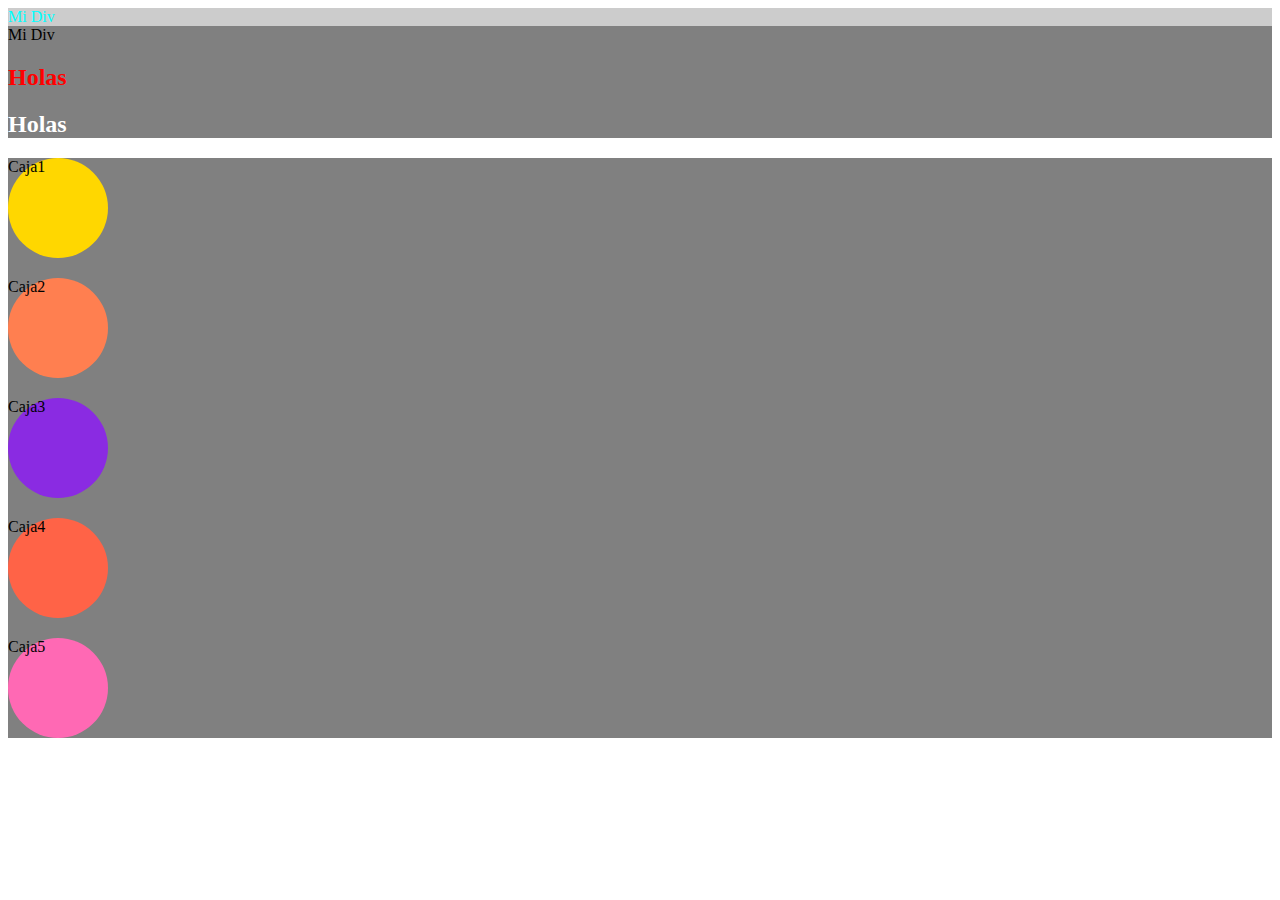
<file: estilos/index.html>
<!DOCTYPE html>
<html lang="en">
<head>
    <meta charset="UTF-8">
    <meta name="viewport" content="width=device-width, initial-scale=1.0">
    <title>Hola Mundo en css</title>
    <link rel="stylesheet" href="./estilos.css">
</head>
<body>
    <div style="background-color: #CCC; color: aqua;">
        Mi Div
    </div>
    <div>
        Mi Div
        <h2>Holas</h2>
        <h2 id="Titulo">Holas</h2>
    </div>
    <div>
        <div class="caja">Caja1</div>
        <div class="caja" style="background-color: coral;">Caja2</div>
        <div class="caja">Caja3</div>
        <div class="caja">Caja4</div>
        <div class="caja">Caja5</div>
    </div>
</body>
</html>
</file>
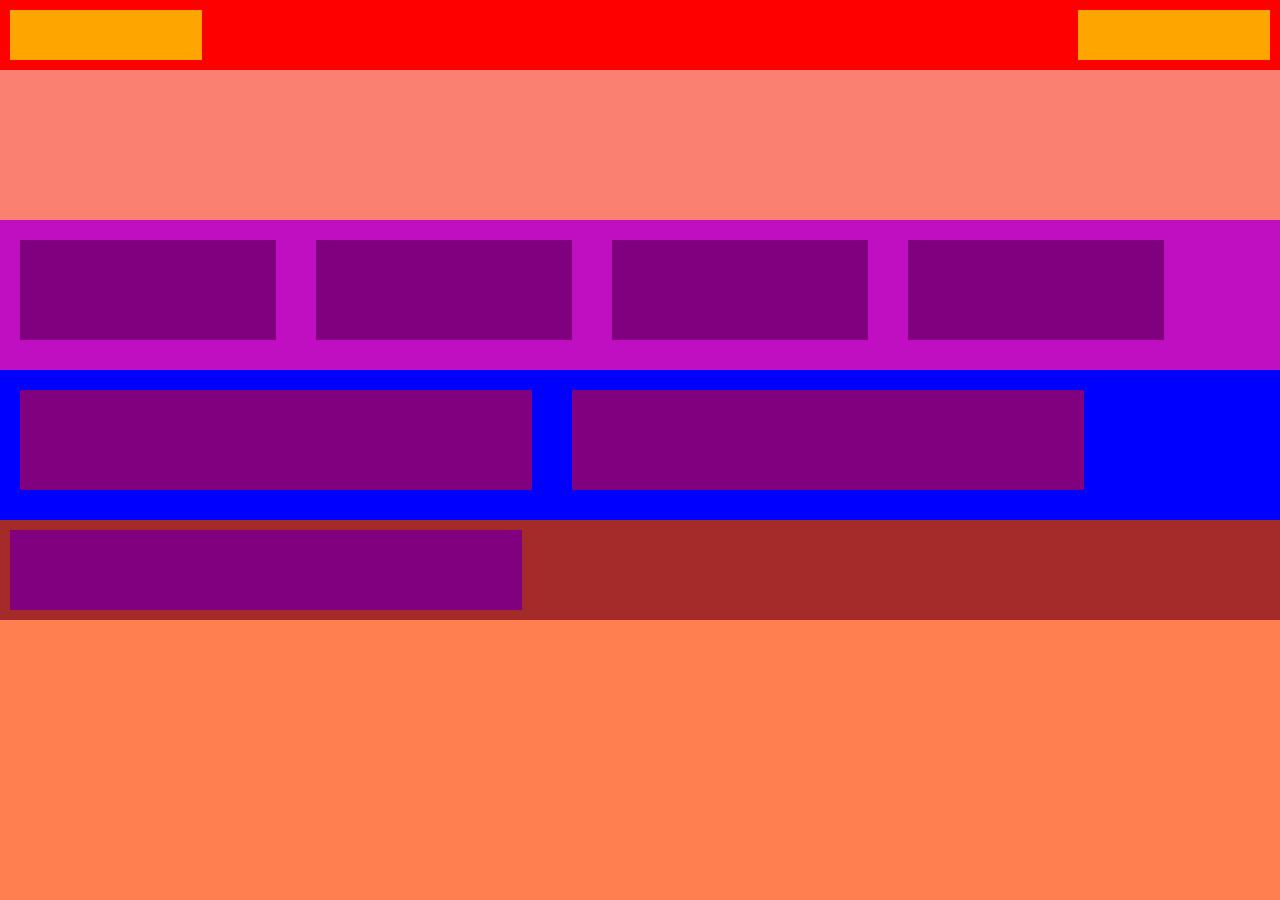
<file: Practica/index.html>
<!DOCTYPE html>
<html lang="en">
<head>
    <meta charset="UTF-8">
    <meta name="viewport" content="width=device-width, initial-scale=1.0">
    <title>Practica 1</title>
    <link rel="stylesheet" href="./estilos.css">
</head>
<body>
    <div id="Rojo">
        <div id="caja1"></div>
        <div id="caja2"></div>
    </div>
    <div id="Rosa"></div>
    <div id="Morado">
        <div id="cube1"></div>
        <div id="cube2"></div>
        <div id="cube3"></div>
        <div id="cube4"></div>
    </div>
    <div id="Azul">
        <div id="M1"></div>
        <div id="M2"></div>
    </div>
    <div id="Cafe">
        <div id="MO"></div>
    </div>
</body>
</html>
</file>
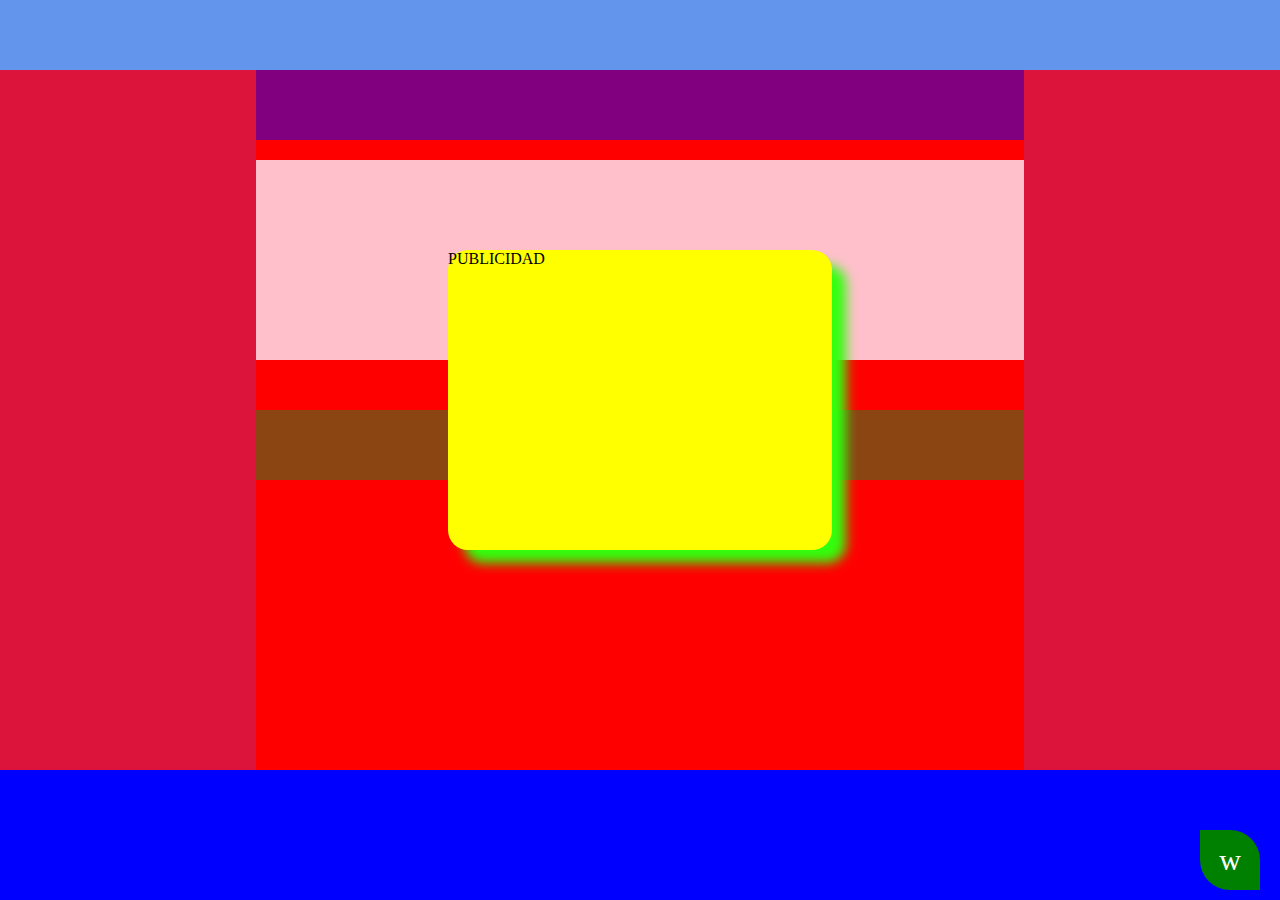
<file: Prepractica/index.html>
<!DOCTYPE html>
<html lang="en">
<head>
    <meta charset="UTF-8">
    <meta name="viewport" content="width=device-width, initial-scale=1.0">
    <title>Prepractica</title>
    <link rel="stylesheet" href="./estilos.css">
</head>
<body>
    <div id="header"></div>
    <div id="central">
        <div id="nav"></div>
        <div id="section">
            <div id="header2"></div>
            <div id="article"></div>
            <div id="footer"></div>
        </div>
        <div id="aside"></div>
    </div>
    <div id="footer2"></div>
    <div id="whats">
        w
    </div>
    <div id="anuncio">
        PUBLICIDAD
    </div>
</body>
</html>
</file>
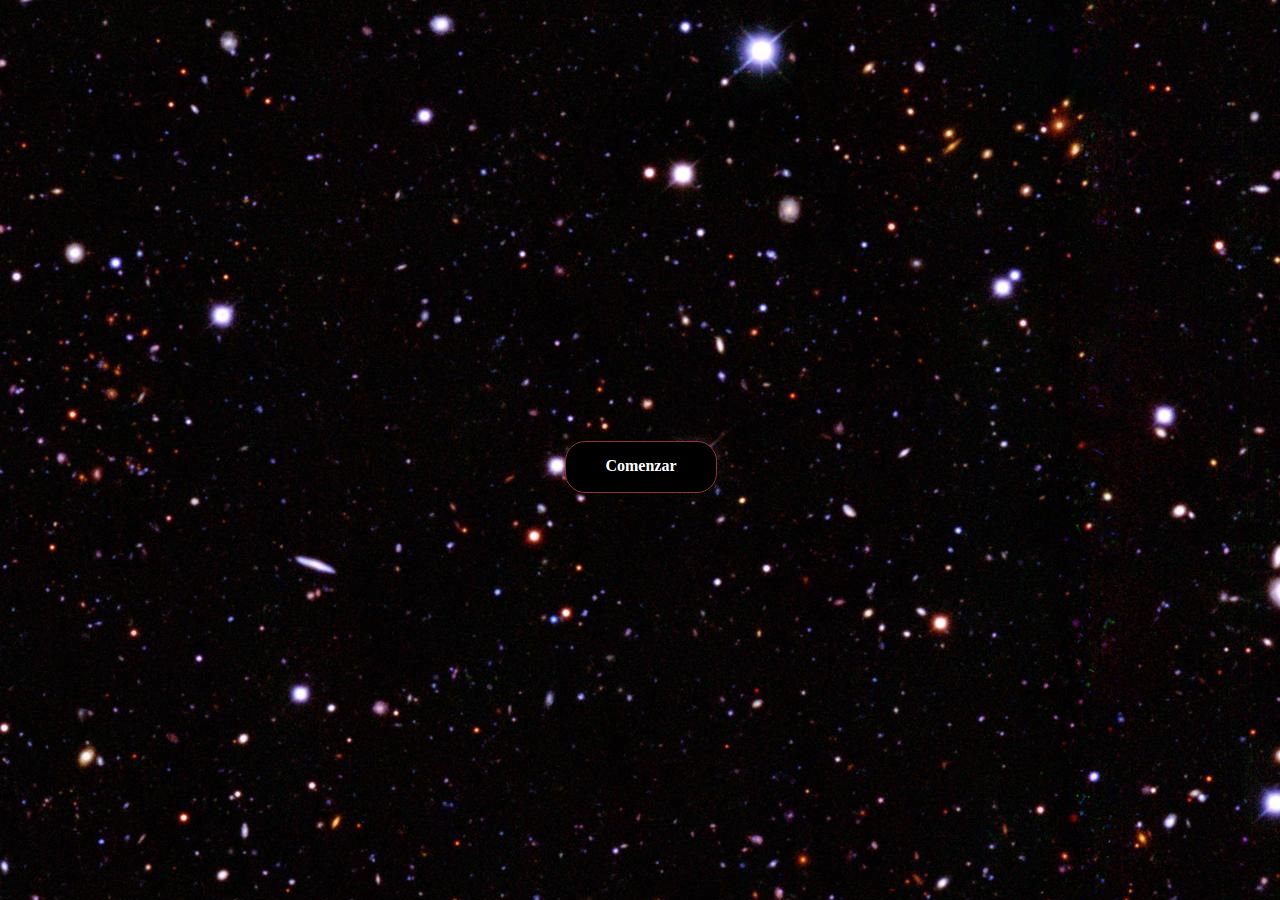
<file: Space/index.html>
<!DOCTYPE html>
<html lang="en">
<head>
    <meta charset="UTF-8">
    <meta name="viewport" content="width=device-width, initial-scale=1.0">
    <title>Space</title>
    <link rel="stylesheet" href="./css/estilos.css">
</head>
<body>
    
    <a href="./planetas.html" id="btn">Comenzar</a>
</body>
</html>
</file>
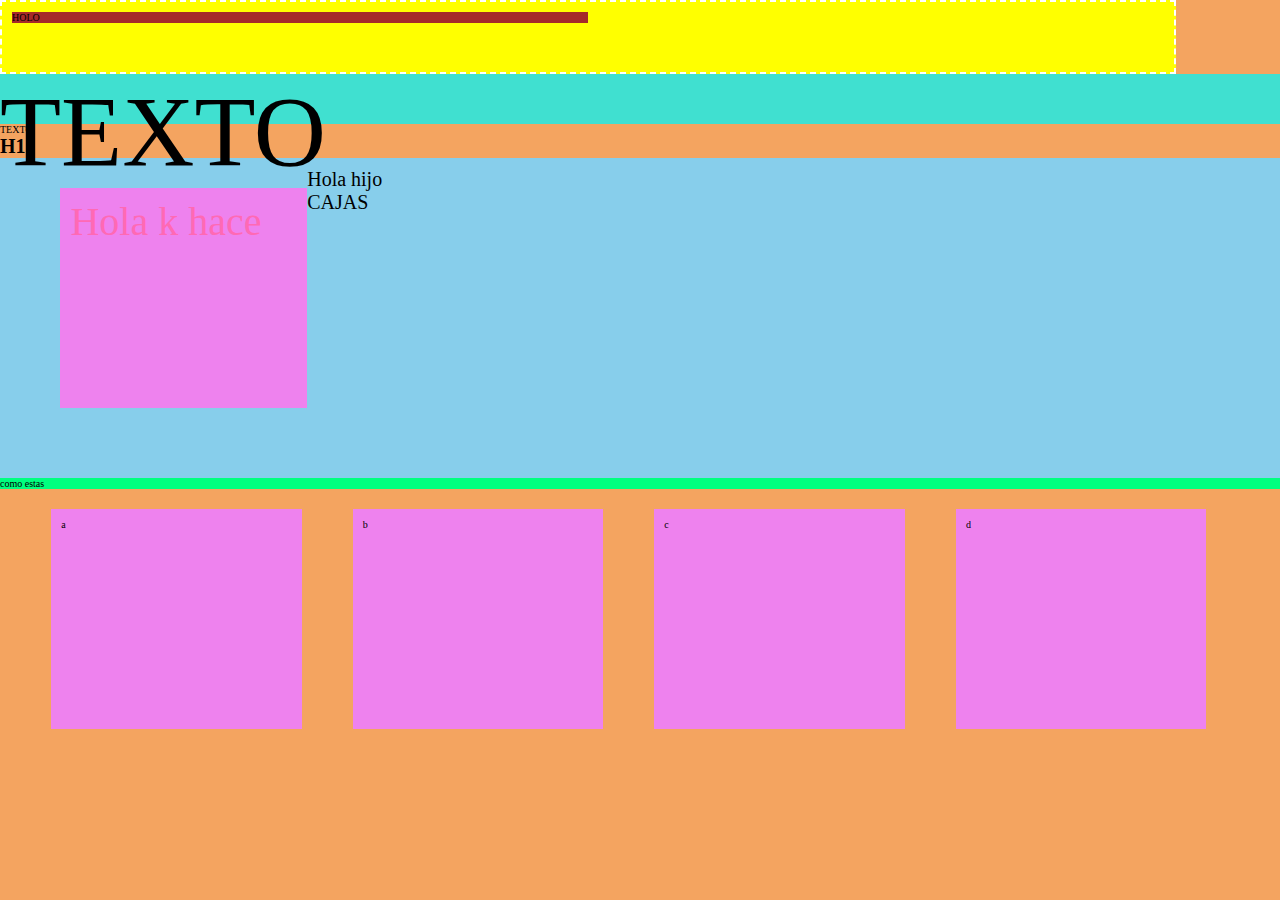
<file: estilos/cajas.html>
<!DOCTYPE html>
<html lang="en">
<head>
    <meta charset="UTF-8">
    <meta name="viewport" content="width=device-width, initial-scale=1.0">
    <title>Cajas</title>
    <link rel="stylesheet" href="./cajas.css">
</head>
<body>
    <div id="nuevo">
        <div>HOLO</div>
    </div>
    <span id="span">TEXTO</span>
    <span>TEXTO</span>
    <h1>H1</h1>
    <div id="caja1">Hola hijo
        <div class="cajas">
            <p>Hola k hace</p>
        </div>
        <div>
            <p>CAJAS</p>
        </div>
    </div>
    <div id="caja2">como estas</div>
    <div class="cajas">a</div>
    <div class="cajas">b</div>
    <div class="cajas">c</div>
    <div class="cajas">d</div>
</body>
</html>
</file>
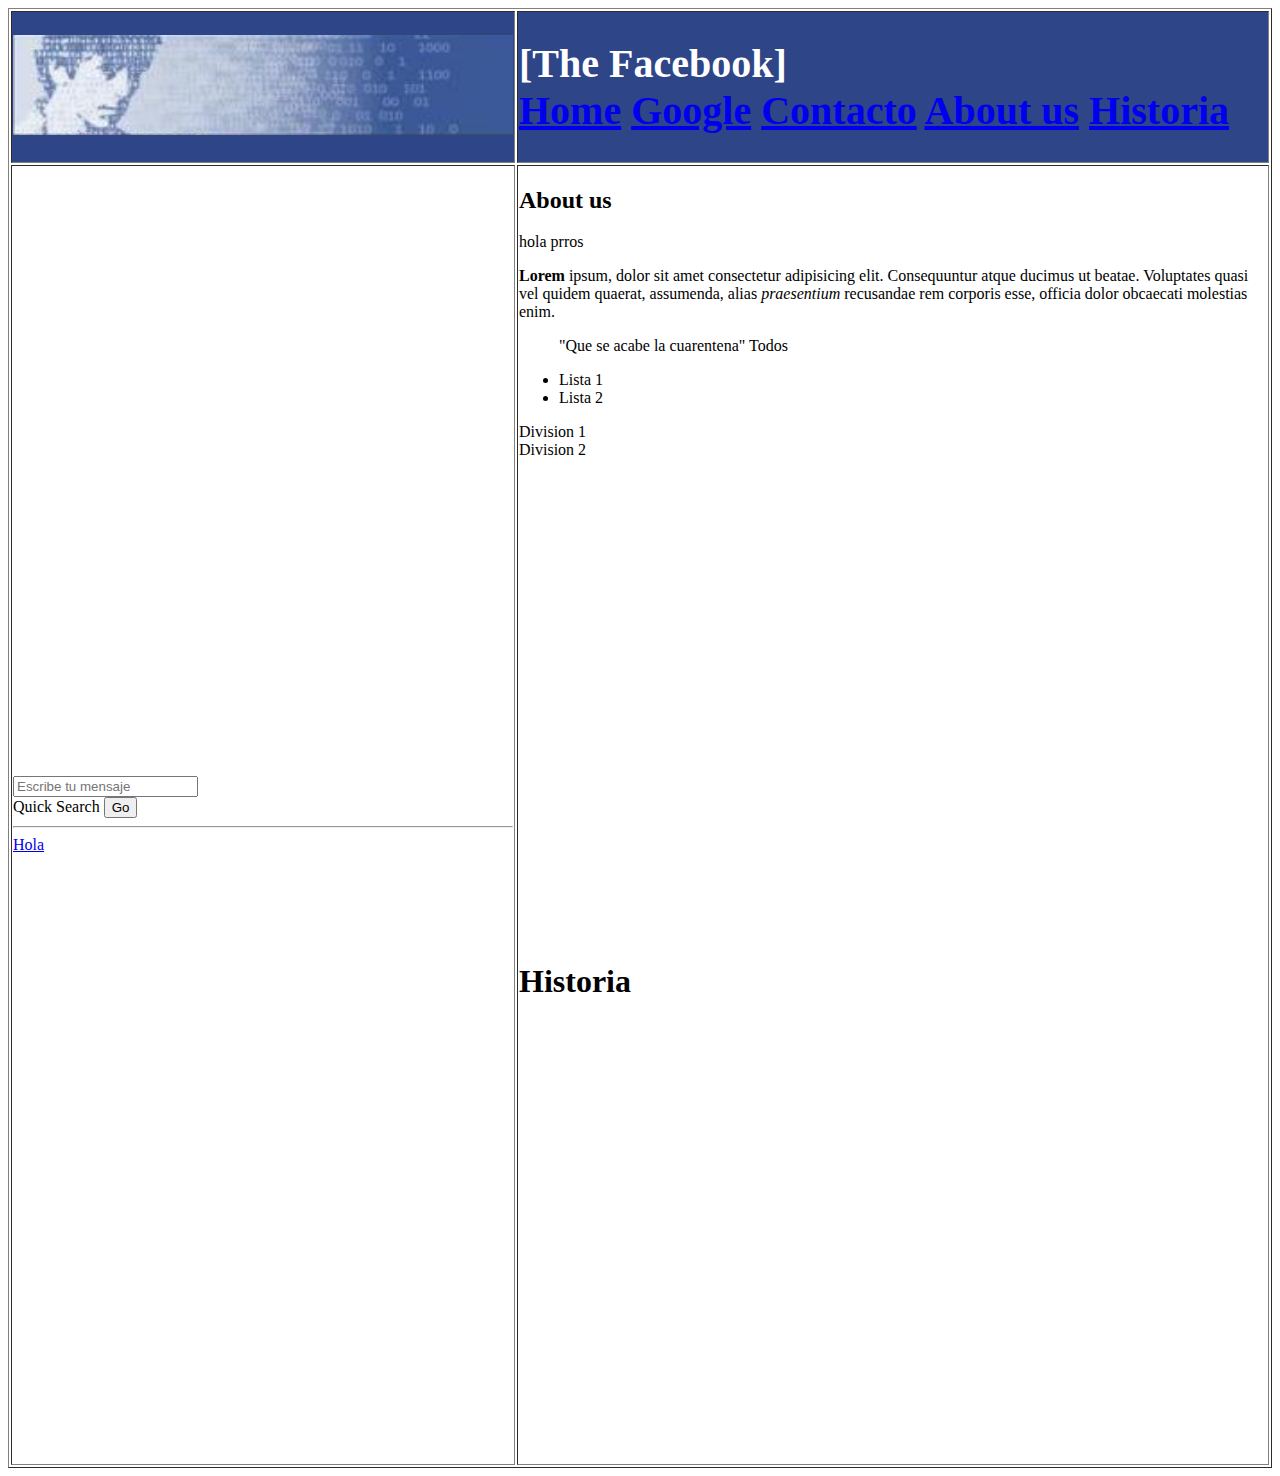
<file: Introduccion/about.html>
<!DOCTYPE html>
<html>
    <head>
        <meta charset="UTF-8"> 
    <title>The Facebook</title>
    </head>
    <body>
        <table border="1px" width="100%" height="600px">
            <tbody>
                <tr height="100px" bgcolor="#2e4588">
                    <td width="500px">
                        <img src="./img/Fondo.PNG" width="500px"  height="100px"/> 
                    </td>
                    <td>
                        <h1 style="color: white;font-size: 40px;">
                            <span>[The Facebook]</span> 
                            <br>
                            <a href="./theFacebook.html">Home</a>
                            <a href="http://google.com" target="_blank">Google</a>
                            <a href="mailto:17CG0095@itsncg.edu.mx">Contacto</a>
                            <a href="./about.html">About us</a>
                            <a href="./about.html#historia">Historia</a>
                        </h1>
                    </td>
                    
                </tr>
                <tr>
                    <td width="200px">
                        <input type="text" placeholder="Escribe tu mensaje">
                        <br>
                        <label>Quick Search</label>
                        <button>Go</button>
                        <hr>
                        <a href="#">Hola</a>
                    </td>
                    <td>
                        <h2>About us</h2>
                        <p>hola prros</p>
                        <p>
                            <b>Lorem</b> ipsum, dolor sit amet consectetur adipisicing elit. Consequuntur atque ducimus ut beatae.
                            Voluptates quasi vel quidem quaerat,
                             assumenda, alias <i>praesentium</i> recusandae rem corporis esse, officia dolor obcaecati molestias enim.
                        </p>
                        <blockquote>
                            "Que se acabe la cuarentena" Todos
                        </blockquote>
                        <ul>
                            <li>Lista 1</li>
                            <li>Lista 2</li>
                        </ul>
                        <div>Division 1</div>
                        <div style="height: 500px;">Division 2</div>
                        <div id="historia" style="height: 500px;">
                            <h1>Historia</h1>
                        </div>
                    </td>
                </tr>
            </tbody>
        </table>
    </body>
</html>
</file>
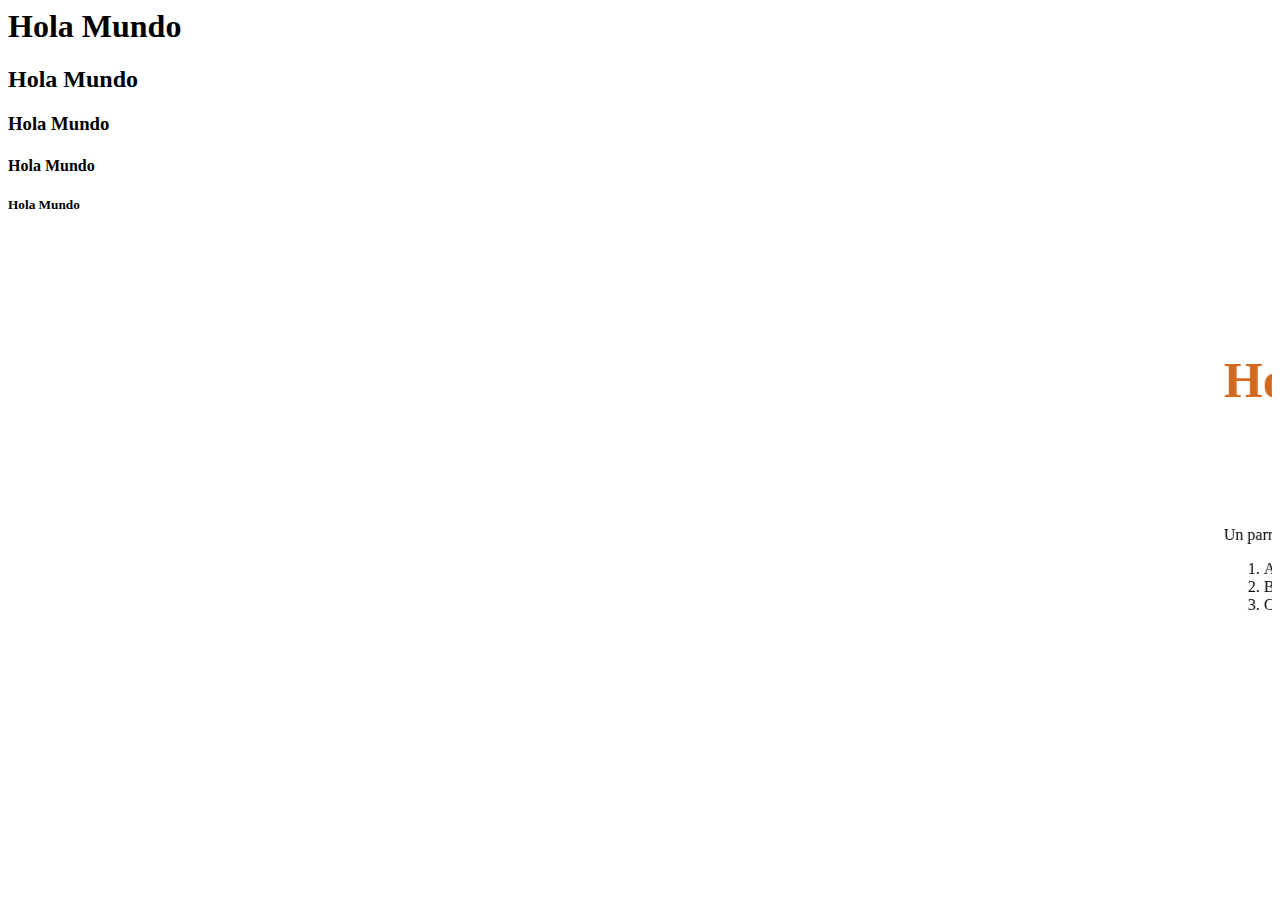
<file: Introduccion/holamundo.html>
<doctype html>
<html lang="es">

	<head>
		<!-- Configuracion del sitio -->
		<title> Hello world </title>
		<meta charset="UTF-8" />
	</head>
	<body>
		<!-- Cuerpo de la pagina -->
		<h1> Hola Mundo </h1>
		<h2> Hola Mundo </h2>
		<h3> Hola Mundo </h3>
		<h4> Hola Mundo </h4>
		<h5> Hola Mundo </h5>
		<marquee><h6 style="color: chocolate;font-size:50px"> Hola Mundo </h6>
		<p> Un parrafo </p>
		<ol>
			<li>A</li>
			<li>B</li>
			<li>C</li>

		</ol>
	</body>

</html>
</file>
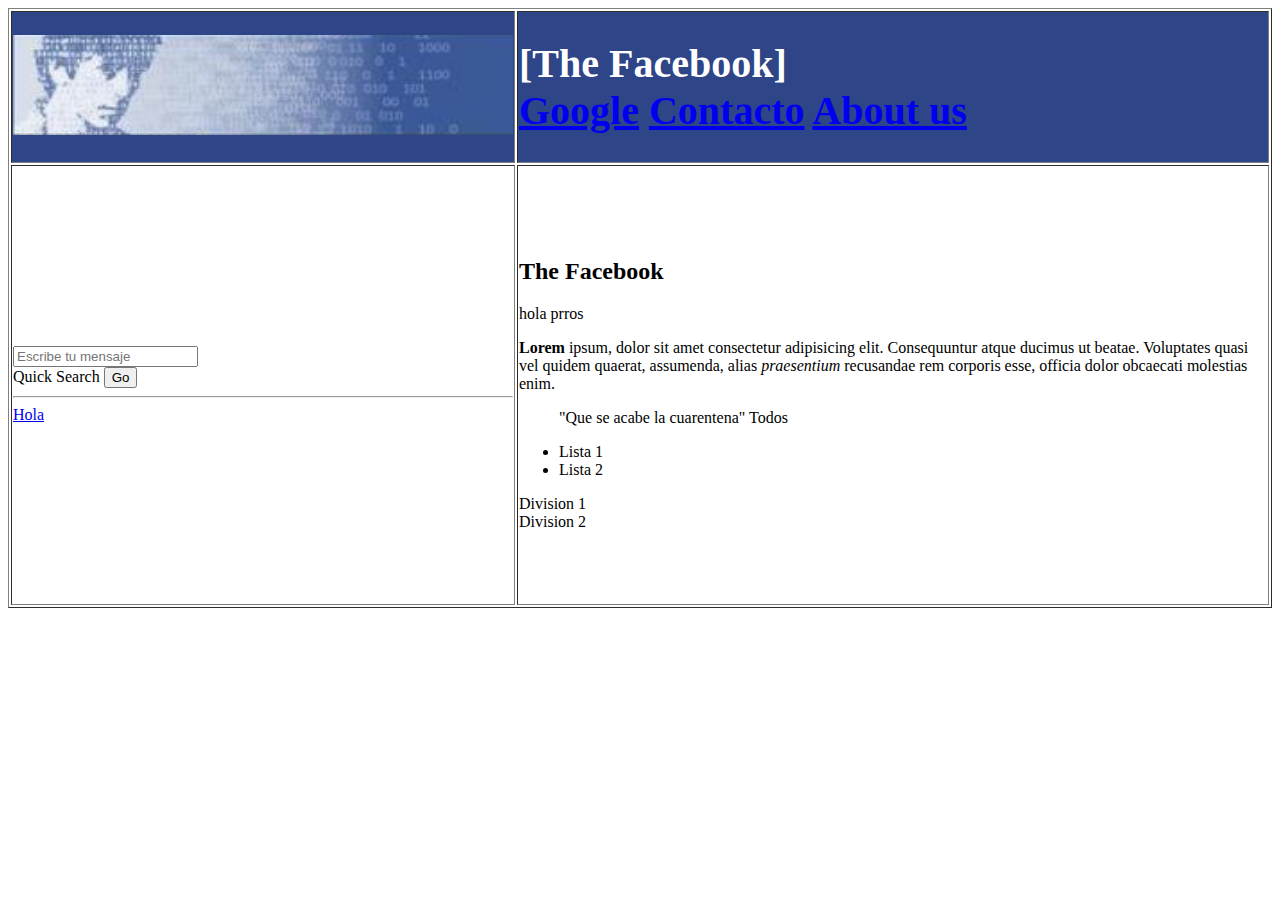
<file: Introduccion/theFacebook.html>
<!DOCTYPE html>
<html>
    <head>
        <meta charset="UTF-8"> 
    <title>The Facebook</title>
    </head>
    <body>
        <table border="1px" width="100%" height="600px">
            <tbody>
                <tr height="100px" bgcolor="#2e4588">
                    <td width="500px">
                        <img src="./img/Fondo.PNG" width="500px"  height="100px"/> 
                    </td>
                    <td>
                        <h1 style="color: white;font-size: 40px;">
                            <span>[The Facebook]</span> 
                            <br>
                            <a href="http://google.com" target="_blank">Google</a>
                            <a href="./contacto.html">Contacto</a>
                            <a href="./about.html">About us</a>
                        </h1>
                    </td>
                    
                </tr>
                <tr>
                    <td width="200px">
                        <input type="text" placeholder="Escribe tu mensaje">
                        <br>
                        <label>Quick Search</label>
                        <button>Go</button>
                        <hr>
                        <a href="#">Hola</a>
                    </td>
                    <td>
                        <h2>The Facebook</h2>
                        <p>hola prros</p>
                        <p>
                            <b>Lorem</b> ipsum, dolor sit amet consectetur adipisicing elit. Consequuntur atque ducimus ut beatae.
                            Voluptates quasi vel quidem quaerat,
                             assumenda, alias <i>praesentium</i> recusandae rem corporis esse, officia dolor obcaecati molestias enim.
                        </p>
                        <blockquote>
                            "Que se acabe la cuarentena" Todos
                        </blockquote>
                        <ul>
                            <li>Lista 1</li>
                            <li>Lista 2</li>
                        </ul>
                        <div>Division 1</div>
                        <div>Division 2</div>
                    </td>
                </tr>
            </tbody>
        </table>
    </body>
</html>
</file>
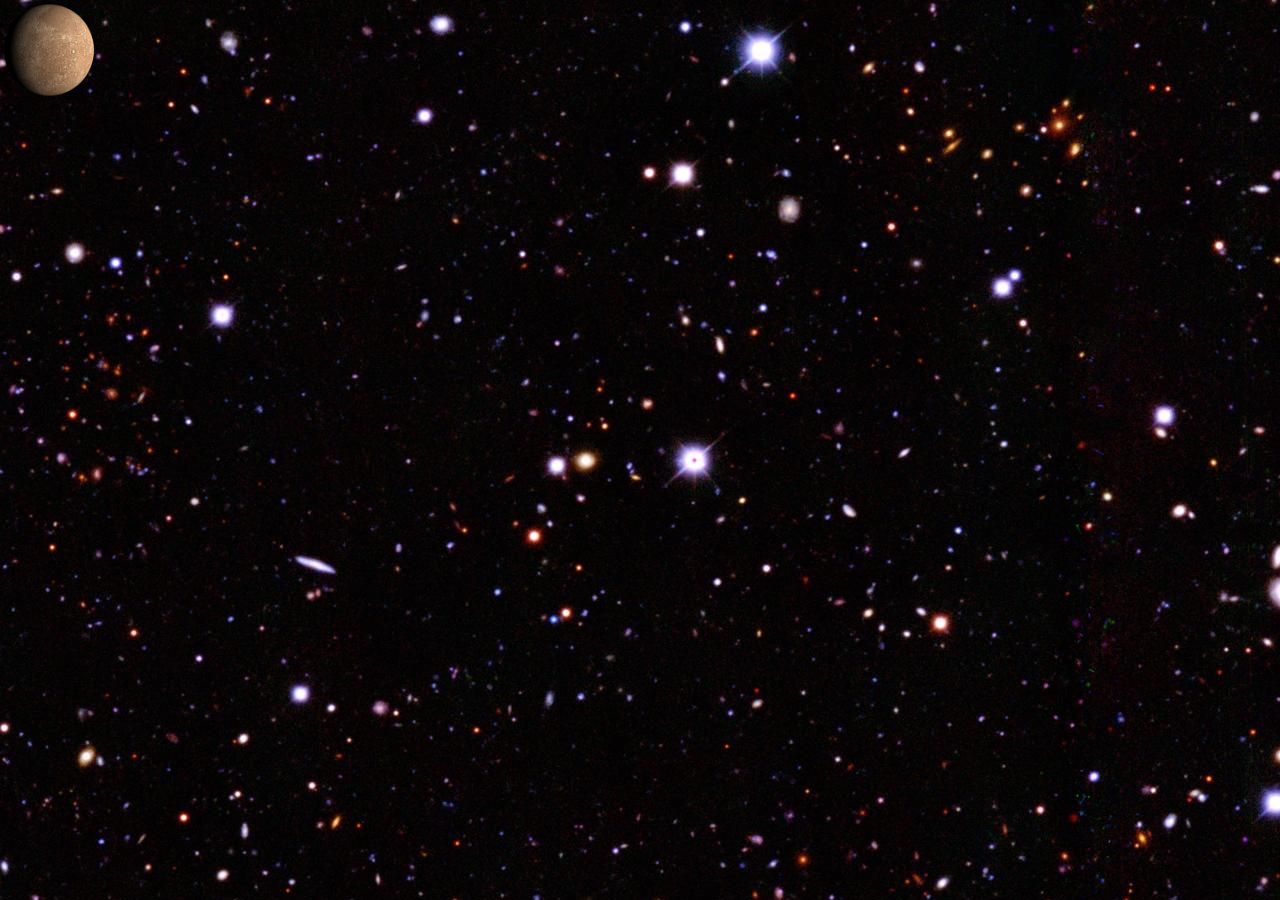
<file: Space/planetas.html>
<!DOCTYPE html>
<html lang="en">
<head>
    <meta charset="UTF-8">
    <meta name="viewport" content="width=device-width, initial-scale=1.0">
    <title>Planetas</title>
    <link rel="stylesheet" href="./css/estilos.css">
</head>
<body>
    <img src="./img/mercurio.png" alt="" id="mercurio">
</body>
</html>
</file>
<file: estilos/estilos.css>
/*primer selector es por nombre de etiqueta*/
        /*Selector ID #*/
        /*Selector clases .*/
        div{
            background-color: gray;
        }
        #Titulo{
            color: white;
        }
        h2{
            color: red;
        }
        .caja{
            background-color: blueviolet;
            width: 100px;
            height: 100px;
            border-radius: 50px;
            margin-top: 20px;
        }
        .caja:first-child{
            background-color: gold;
        }
        .caja:last-child{
            background-color: hotpink;
        }
        .caja:nth-child(4){
            background-color: tomato;
        }
</file>
<file: Practica/estilos.css>
*{
    margin: 0px;
    padding: 0px;
}
body{
    background-color: coral;
}
#Rojo{
    width: 100%;
    height: 70px;
    background-color: red;
}
#caja1{
    width: 15%;
    height: 50px;
    background-color: orange;
    float: left;
    margin: 10px;
}
#caja2{
    width: 15%;
    height: 50px;
    background-color: orange;
    float: right;
    margin: 10px;
}
#Rosa{
    width: 100%;
    height: 150px;
    background-color: salmon;
}
#Morado{
    width: 100%;
    height: 150px;
    background-color: rgb(192, 15, 192);
}
#cube1, #cube2, #cube3, #cube4{
    width: 20%;
    height: 100px;
    background-color: purple;
    float: left;
    margin: 20px;
}
#Azul{
    width: 100%;
    height: 150px;
    background-color: blue;
}
#M1, #M2{
    width: 40%;
    height: 100px;
    background-color: purple;
    float: left;
    margin: 20px;
}
#Cafe{
    width: 100%;
    height: 100px;
    background-color: brown;
}
#MO{
    width: 40%;
    height: 80px;
    background-color: purple;
    float: left;
    margin: 10px;
}
</file>
<file: Prepractica/estilos.css>
*{
    margin: 0px;
    padding: 0px;
}
body{
    background-color: blue;
}
#header{
    width: 100%;
    height: 70px;
    background-color: cornflowerblue;
    position: fixed;
    top: 0px;
    left: 0px;
    z-index: 5;
}
#central{
    height: 700px;
    margin-top: 70px;
    float: left;
    width: 100%;
}
#nav, #aside{
    width: 20%;
    height: 700px;
    background-color: crimson;
    float: left;
}
#section{
    width: 60%;
    height: 700px;
    background-color: red;
    float: left;
}
#header2{
    background-color: purple;
    height: 70px;
}
#article{
    background-color: pink;
    height: 200px;
    margin-top: 20px;
}
#footer{
    height: 70px;
    background-color: saddlebrown;
    margin-top: 50px;
}
#footer2{
    height: 70px;
    background-color: black;
}
#whats{
    width: 60px;
    height: 60px;
    border-bottom-left-radius: 30px;
    border-top-right-radius: 30px;
    position: fixed;
    background-color: green;
    bottom: 10px;
    right: 20px;
    text-align: center;
    font-size: 30px;
    line-height: 2;/*interlineado*/
    color: white;
    z-index: 5;
}
#anuncio{
    width: 30%;
    height: 300px;
    border-radius: 20px;
    background-color: yellow;
    position: absolute;
    top: 250px;
    left: 35%;
    -webkit-box-shadow: 15px 14px 12px -1px #32FF0D; 
    box-shadow: 15px 14px 12px -1px #32FF0D;
}
</file>
<file: Space/css/estilos.css>
*{
margin: 0px;
padding: 0px;

}
body{
    background-color: black;
    overflow: hidden;
    background-image: url(../img/fondo.jpg);
    animation: animacion 40s infinite;
}
@keyframes animacion{
    0%{
        background-position: 0% 0%;
    }
    50%{
        background-position: 100% 5%;
    }
    100%{
        background-position: 1% 50%;
    }
    /*from{
        background-position: 0% 0%;
    }
    to{
        background-position: 100% 50%;
    }*/
}
#btn{
    display: block;
    position: fixed;
    top: 49%;
    left:calc(50% - 75px);
    width: 150px;
    height: 50px;
    background-color: black;
    border: 1px solid #8f3333;
    text-decoration: none;
    color: white;
    text-align: center;
    line-height: 3;
    font-weight: bold;
    border-radius: 20px;
    transition: 1s ease-in all;
}
#btn:hover{
    background-color: white;
    border: 1px solid rgb(102, 101, 101);
    color: black;
    border-radius: 0;
    transform: scale(2);
}
#mercurio{
    display: block;
    width: 100px;
    height: 100px;
    position: absolute;
    animation: aniMer 30s infinite ease-out;
}
@keyframes aniMer{
    from{
        top: 0px;
        left: 0px;
        transform: rotate(0deg);
    }
    to{
        top: 100%;
        left: 100%;
        transform: rotate(360deg);
    }
}
</file>
<file: estilos/cajas.css>
*{
    margin: 0px;
    padding: 0px;
}
body{
    background-color: sandybrown;
    font-size: 10px;
}
#nuevo{
    width: 90%;
    height: 50px;
    border: 2px dashed white;
    padding: 10px;
    background-color: yellow;
}
#nuevo > div{
    background-color: brown;
    width: 50%;
}
#span{
    width: 100%;
    height: 50px;
    background-color: turquoise;
    font-size: 10em;
    display: block;
}
#caja1{
    background-color: skyblue;
    font-size: 2em;
    height: 300px;
    padding: 10px;
}
div#caja1 > div.cajas > p{
    font-size: 2em;
    color: hotpink;
}
#caja2{
    background-color: springgreen;
}
.cajas{
    background-color: violet;
    width: 18%;
    height: 200px;
   /* border: 2px solid greenyellow;*/
    float: left;
    margin-left: 4%;
    margin-top: 20px;
    padding: 10px;
}
</file>
